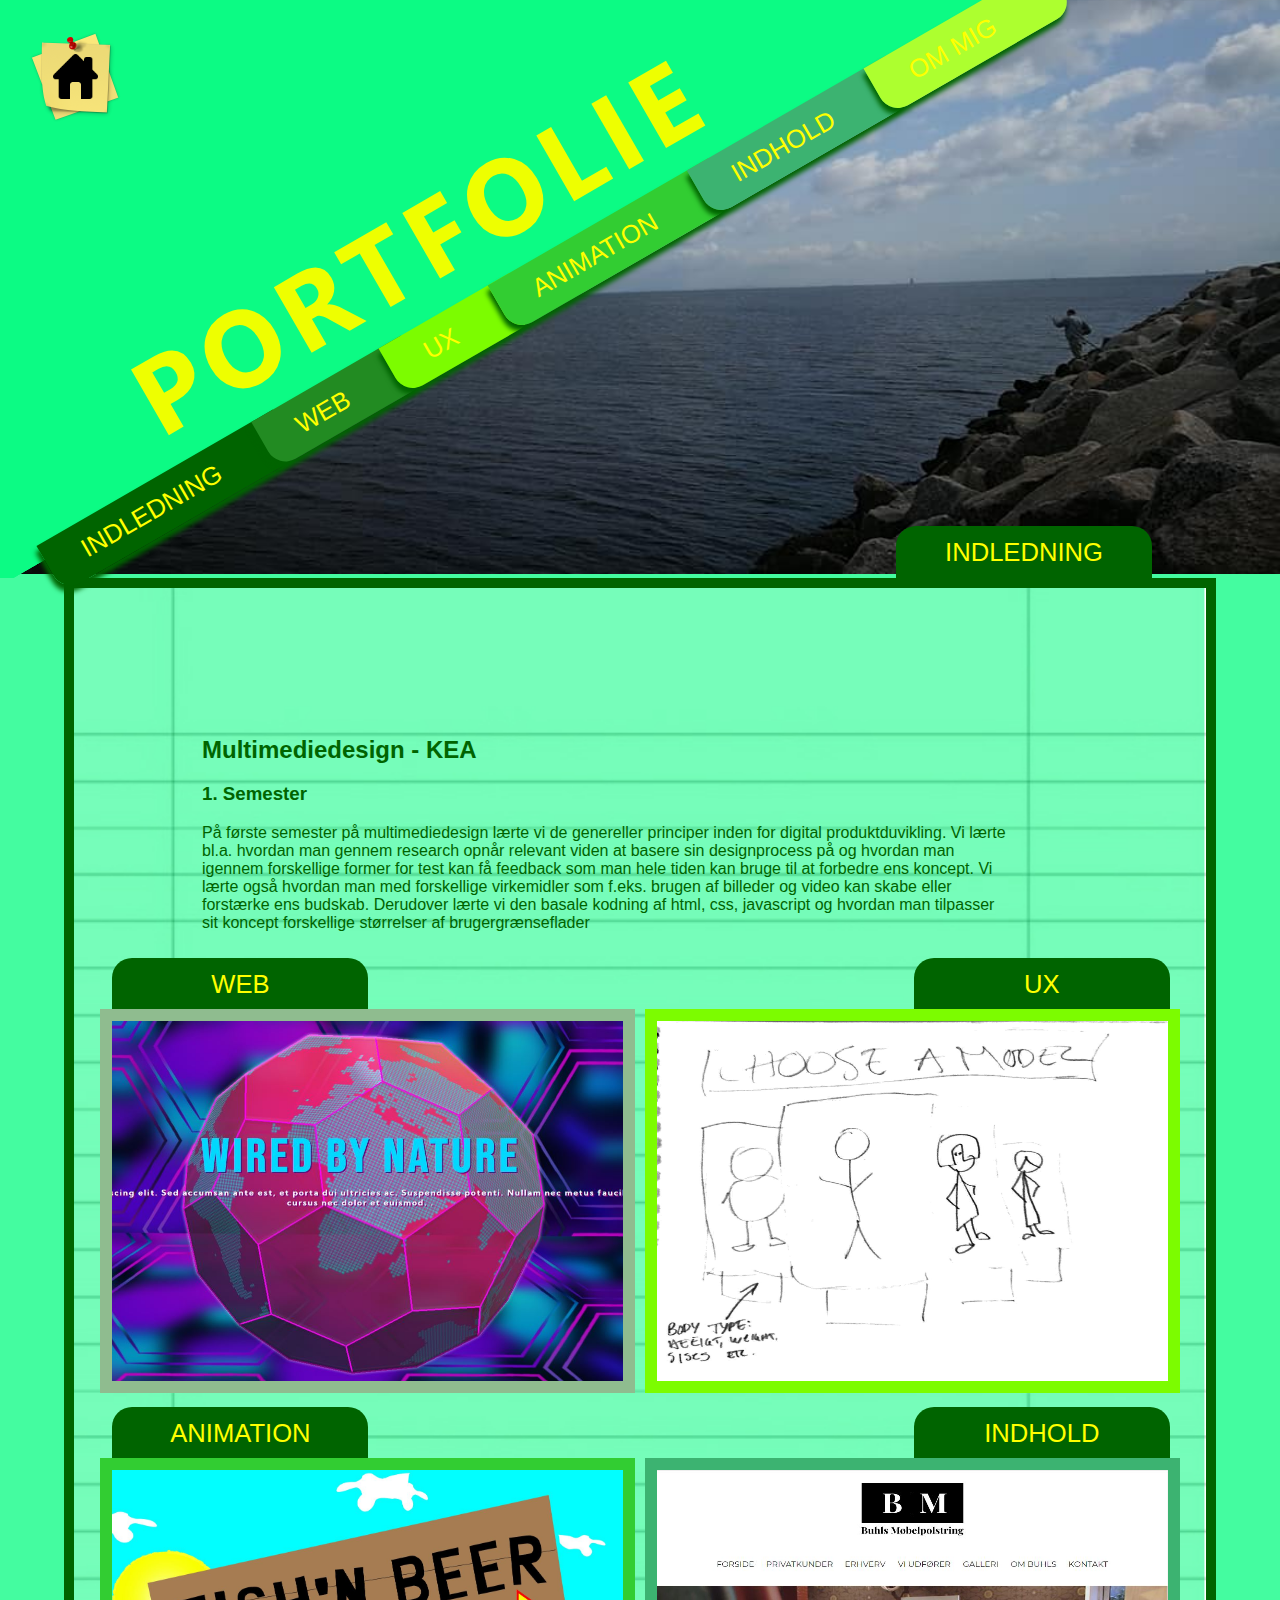
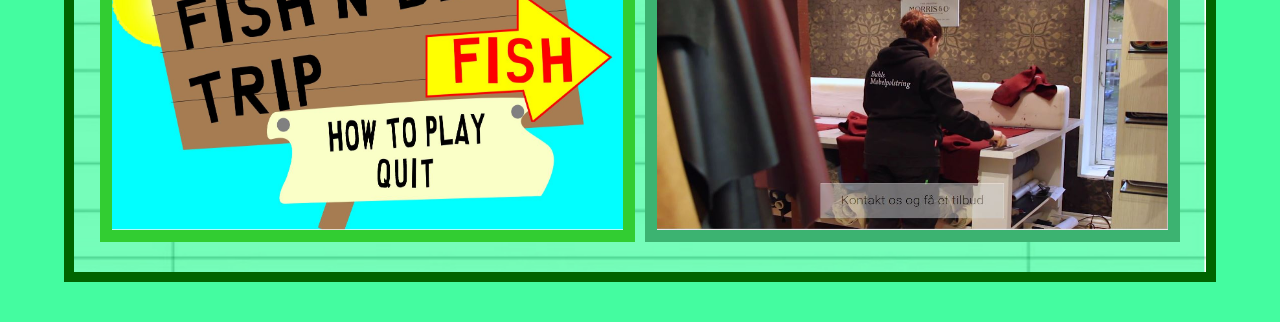
<file: portfolie.html>
<!DOCTYPE html>
<html lang="da">

<head>
    <meta charset="utf-8">
    <meta name="viewport" content="width=device-width, initial-scale=1.0">
    <title>Portfolie</title>
    <meta name="robots" content="noindex">
    <link rel="stylesheet" href="main.css">
    <link rel="stylesheet" href="portfolie.css">
</head>

<body>
    <header>

        <div class="header_container_01">
            <div id="overskrift_portfolie" class="overskrift_portfolie"><img src="images/portfolie_01.svg" alt="portfolie overskrift">

            </div>
            <div class="overskrift_portfolie_tekst">
                <img src="images/portfolie_overskrift_01.svg" alt="overskrift">
            </div>
        </div>

        <div id="indledning_baggrund" class="indledning_baggrund">
            <img id="header_baggrund" src="images/nordhavn_01.jpg" alt="billed nordhavn">
        </div>

        <nav id="nav_portfolie">

            <a id="nav_indledning" href="#portfolie_indledning">INDLEDNING</a>
            <a id="nav_web" href="#portfolie_web">WEB</a>
            <a id="nav_ux" href="#portfolie_ux">UX</a>
            <a id="nav_animation" href="#portfolie_animation">ANIMATION</a>
            <a id="nav_indhold" href="#portfolie_indhold">INDHOLD</a>
            <a id="nav_mig_om" href="#mig_om">OM MIG</a>
        </nav>

        <div id="burger_container">
            <div class="burger_menu">
                <a href="index.html"> <img id="burger_img_02" src="images/home_menu.png" alt="burger menu 2"></a>
            </div>
        </div>

        <div id="burger_container_mobil">
            <div class="burger_menu_mobil">
                <a href="index.html"><img id="burger_menu_mobil_img" src="images/home_menu.png" alt="burger menu mobil"></a>
            </div>
        </div>

        <div id="menu_container_mobil">
            <div class="menu_mobil">
                <h1>TEMAER</h1>
            </div>

            <nav id="nav_burger_menu">

                <a id="nav_indledning_02" href="#portfolie_indledning">
                    <h1>INDLEDNING</h1>
                </a>
                <a id="nav_web_02" href="#portfolie_web">
                    <h1>WEB</h1>
                </a>
                <a id="nav_ux_02" href="#portfolie_ux">
                    <h1>UX</h1>
                </a>
                <a id="nav_animation_02" href="#portfolie_animation">
                    <h1>ANIMATION</h1>
                </a>
                <a id="nav_indhold_02" href="#portfolie_indhold">
                    <h1>INDHOLD</h1>
                </a>
            </nav>
        </div>
    </header>

    <main>

        <section id="portfolie_indledning">
            <div class="indhold_overskrift">INDLEDNING</div>
            <div class="section_wrapper">

                <div class="portfolie_tekst_indledning">
                    <h2>Multimediedesign - KEA</h2>
                    <h3>1. Semester</h3>
                    <p>På første semester på multimediedesign lærte vi de genereller principer inden for digital produktduvikling. Vi lærte bl.a. hvordan man gennem research opnår relevant viden at basere sin designprocess på og hvordan man igennem forskellige former for test kan få feedback som man hele tiden kan bruge til at forbedre ens koncept. Vi lærte også hvordan man med forskellige virkemidler som f.eks. brugen af billeder og video kan skabe eller forstærke ens budskab. Derudover lærte vi den basale kodning af html, css, javascript og hvordan man tilpasser sit koncept forskellige størrelser af brugergrænseflader</p>
                </div>

                <div class="indledning_portfolie_galleri">
                    <div id="indledning_galleri_web">

                        <div class="galleri_overskrift_web">WEB</div>
                        <img src="images/wired_by_nature.JPG" alt="galleri wired by nature">

                    </div>
                    <div id="indledning_galleri_ux">
                        <div class="galleri_overskrift_ux">UX</div>
                        <img src="images/skitse_ux_03.jpg" alt="skitse ux">
                    </div>

                    <div id="indledning_galleri_animation">
                        <div class="galleri_overskrift_animation">ANIMATION</div>
                        <img src="images/fishnbeertrip_clip.JPG" alt="fishn beer trip">
                    </div>
                    <div id="indledning_galleri_indhold">
                        <div class="galleri_overskrift_indhold">INDHOLD</div>
                        <img src="images/buhls_moebelpolstring.JPG" alt="buhls moebelposlstring">
                    </div>
                </div>
            </div>
        </section>

        <section id="portfolie_web" class="hide_section">
            <div class="indhold_overskrift">WEB</div>
            <div class="section_wrapper">

                <div class="portfolie_section_01">
                    <div class="portfolie_tekst">
                        <h2>Indledning</h2>
                        <h3>Grundlæggende web</h3>
                        <p>I dette tema lærte vi de grundlæggende principper inden for opbygningen af en hjemmeside med html og css. Først blev vi introduceret for forskellige stilarter, hvorefter vi blev delt op i grupper og tildelt en af de introducerede stilarter for til sidst at udarbejde en hjemmeside enkeltvis i overenstemmelse med stilarten. </p>
                    </div>

                </div>

                <div class="portfolie_section_02">
                    <div class="portfolie_tekst">
                        <h2>Research af stilarter</h2>
                        <h3>Modern futuristic webdesign</h3>
                        <p>
                            Efter vi blev tildelt en stilart blev vi sat igang med at undersøge stilarten i de tildelte grupper. Min gruppe blev tildelt stilarten "modern futuristic web design - 3D and flourecent colors".
                            Stilarten bruger forskellige virkemidler til at skabe et moderne og futuristiks udtryk, som flourecerende farver, 3D effekter og interaktive animationer.
                        </p>
                    </div>
                    <div class="portfolie_section_02_img">
                        <img src="images/web_klip_01.JPG" alt="web klip">
                    </div>
                </div>


                <div class="portfolie_section_03">
                    <div class="portfolie_tekst">
                        <h2>Idegenerering</h2>
                        <h3>Moodboard og styletile</h3>
                        <p>Ud fra undersøgelsen af den givne stilart kunne vi starte på idegenering.
                            Med viden om den givne stilart og inspirationen fra idegenereringen udarbejde jeg et moodboard med et styletile hvor jeg illustrere hvilke farver, fonte og ikoner jeg vil benytte mig på hjemmesiden derudover indholder moodboardet et splashbilled.
                        </p>
                    </div>

                    <div class="portfolie_section_03_img">
                        <div class="paperclip_styletile_01"><img src="images/paperclip_03.png" alt="paper clip"></div>
                        <div class="portfolie_moodboard">
                            <h3>Styletile: Modern futuristic webdesign</h3>

                            <img src="images/styletile_stilart_01.JPG" alt="">
                        </div>

                        <div class="paperclip_styletile_02"><img src="images/paperclip_02.png" alt="paper clip 2"></div>
                        <div class="portfolie_styletile">

                            <h3>Styletile: Wired By Nature</h3>
                            <embed src="https://stigstig.dk/kea/02_web/responsiv/responsive_v2/styletile.html" type="video/mp4">

                        </div>


                    </div>
                </div>

                <div class="portfolie_section_04">
                    <div class="portfolie_tekst">
                        <h2>Implementering</h2>
                        <h3>Mobile first, media querys og potionering med "grid"</h3>
                        <p> Udarbejdelsen af moodboardet og styletile giver et bedre overblik over hjemmesiden og muligheden for at kode den mest forholdsmæssigt under implementeringen. Under implementeringen kodede jeg men indgangvinklen "mobile first" og brugte media querys til at gøre hjemmesiden responsiv til de forskellige størrelser skærme. Derudover brugte jeg grid til potionering på de større skærme.
                        </p>
                    </div>
                </div>
                <a href="https://stigstig.dk/kea/02_web/responsiv/responsive_v2/index.html">GÅ TIL: WIRED BY NATURE</a>
                <div class="portfolie_web_billeder_04">
                    <div class="responsiv_mobile_screen">
                        <img id="responsiv_mobile" src="images/responsiv_mobile_04.png" alt="responsiv mobil">
                    </div>
                    <div class="responsiv_computer_screen">
                        <img id="responsiv_computer_monitor" src="images/responsiv_monitor_02.png" alt="responsiv computer">

                    </div>
                </div>

            </div>

        </section>

        <section id="portfolie_ux" class="hide_section">
            <div class="indhold_overskrift">UX</div>
            <div class="section_wrapper">

                <div class="portfolie_section_01">
                    <div class="portfolie_tekst">
                        <h2>Indledning</h2>
                        <h3>Grundlæggende UX</h3>
                        <p>I temaet grundlæggende UX lærte vi de genereller principper der er udgør en god brugeroplevelse og hvordan man bedst muligt opnår den.
                            Vi fik til opgave at udvikle en prototype til en hjemmeside som solgte t-shirts.
                        </p>
                    </div>

                </div>

                <div class="portfolie_section_02">
                    <div class="portfolie_tekst">
                        <h2>Research process</h2>
                        <h3>"Desk Research", "Observations Research", "Interview Research" og "Survey Research" </h3>
                        <p>
                            Inden vi gik i gang med idéudviklingen undersøgte vi, igennem en "Desk Research", de mest succesfulde salgs hjemmesider og hvilke principper der gør dem succesfulde. Derudover lavede vi en "Observations Research" hvor vi var ude og undersøge brugerne i en fysisk butik. Til sidst i vores research process lavede vi "Interview Research" og en "Survey Research".
                        </p>
                    </div>

                    <div class="portfolie_section_03_img">
                        <div class="paperclip_styletile_01"><img src="images/paperclip_03.png" alt="paper clip 3"></div>
                        <div class="portfolie_research">
                            <h3>"Desk Research"</h3>

                            <img src="images/desk_research_02.JPG" alt="">
                        </div>

                        <div class="paperclip_styletile_02"><img src="images/paperclip_02.png" alt="paper clip 4"></div>
                        <div class="portfolie_survey">

                            <h3>"Survey Research"</h3>
                            <img src="images/survey_research_01.JPG" alt="survery research">

                        </div>


                    </div>

                </div>


                <div class="portfolie_section_03">
                    <div class="portfolie_tekst">
                        <h2>Idegenerering</h2>
                        <h3>Prototype, "copy og microcopy"</h3>
                        <p>Ud fra vores research kunne vi nu udarbejde en idé i overenstemmelse med de erfaringer vi havde gjort os. Først skitserede vi vores idé, udarbejdede en prototype derefter et moodboard og et styletile.
                            Indholdet blev produceret ved at undersøge vores produkters egenskaber som vi oversatte til fordele for kunden hvorefter vi undersøgte gode og dårlige eksempler på microcopy og hvad deres funktion er.
                        </p>
                    </div>

                    <div class="portfolie_animation_billeder">
                        <img src="images/postit_ux_01.png" alt="ux 1">
                        <img src="images/postit_ux_02.png" alt="ux 2">
                        <img src="images/postit_ux_04.png" alt="ux 3">
                    </div>


                </div>

                <div class="portfolie_section_04">
                    <div class="portfolie_tekst">
                        <h2>Endelig Prototype</h2>
                        <h3>"The Five Act Interview", pitch og feedback</h3>
                        <p> Med vores endelige prototype kunne vi teste den ioverenstemmelse med strukturen fra "The Five Act interview". Til sidst pitchede vi vores idé og fik feedback.
                        </p>
                    </div>
                </div>

            </div>

        </section>

        <section id="portfolie_animation" class="hide_section">

            <div class="indhold_overskrift">ANIMATION</div>

            <div class="section_wrapper">

                <div class="portfolie_section_01">

                    <div class="portfolie_tekst">
                        <h2>Indledning</h2>
                        <h3>Grundlæggende Animation</h3>
                        <p>I temaet grundlæggende animation fik vi til opgave at designe og udvikle et simpelt interaktivt spil. For at udvikle en idé til spillet, blev vi introduceret for forskellige idegenerings teknikker som f.eks. mindmaps. Ved idégeneringen skulle vi samtidig forholde os til hvilken stil og grundlæggende genre vi ville følge. Derudover lærte vi også de generelle regler der adskiller de gode spil fra de dårlige. </p>
                    </div>
                </div>

                <div class="portfolie_section_02">
                    <div class="portfolie_tekst">
                        <h2>Idegenerering</h2>
                        <h3>Skitsering og feedback</h3>
                        <p>
                            Da vi havde valgt en stil og udviklet en idé, fandt vi på et navn til spillet og skitserede en papir prototype. Derefter startede vi på en iterations process hvor vi ved hjælp af feedback på forskellige måder, hele tiden forbedrede vores idé.
                        </p>
                    </div>
                    <div class="portfolie_animation_billeder">
                        <img src="images/skitse_postit_aktivitetsdiagram.png" alt="aktivitetsdiagram">
                        <img src="images/skitse_postit_figur.png" alt="figur">
                        <img src="images/skitse_postit_spil.png" alt="post it spil">
                    </div>
                </div>


                <div class="portfolie_section_03">
                    <div class="portfolie_tekst">
                        <h2>Koncept</h2>
                        <h3>Assetliste, aktivitets-diagram og statemachine-diagram</h3>
                        <p>Jeg valgte at udvikle spillet "Fish'n Beer Trip" som jeg designede i samme stil som tv-serien "South Park". Spillet gik ud på at fange så mange ædru fisk som muligt inden solen gik ned, imens man undgik at løbe tør for øl og passede på med at fange de "skæve" fisk som ellers ville drikke din øl.
                            Ud fra dette koncept udarbejdede jeg et aktivitets diagram over spillets funktioner og en assetliste over de forskellige UI- og spilelementer. Ud fra aktivitets diagrammet udarbejdede jeg et state machine diagram.
                        </p>
                    </div>
                    <div class="portfolie_animation_billeder_02">
                        <div class="portfolie_statemachinediagram">
                            <h2>Statemachinediagram</h2>
                            <h3>"Fish'n Beer Trip"</h3>
                            <img src="images/statemachinediagram_fishnbeertrip.JPG" alt="">
                        </div>

                        <div class="portfolie_assetliste">
                            <h2>Assetliste</h2>
                            <h3>"Fish'n Beer Trip"</h3>
                            <embed src="https://stigstig.dk/kea/04_animation/assetliste/index.html" type="video/mp4">
                        </div>
                    </div>
                </div>


                <div class="portfolie_section_03">
                    <div class="portfolie_tekst">
                        <h2>Implementering</h2>
                        <h3>Animationer og javascript</h3>
                        <p> Imens vi startede på implementeringen af vores idé blev vi introduceret til forskellige metoder at kode de ønskede animationer. Vi kodede animationerne i css og tilføjede dem til de forskellige elementer via javascript. I mit spil animerede jeg øllene til at falde ned fra himlen og når de ramte vandet, illustrede et plask og et rødt "-1" ved øllen at man har mistet øl, derefter forsvandt øllene. Hvis man derimod nåede at trykke på øllen inden den ramte vandet ville et grønt "+1" og lyden af man åbner en øl illustrere at man har drukket øl. Fiskene animerede jeg til at svømme frem og tilbage og alt efter om man trykkede på en god eller dårlig fisk henholdvis et rødt eller grønt "+/-1" illustrere om man har fået drukket sin øl eller om man har fanget en ædru fisk som man kan putte i sin fiskespand
                        </p>
                    </div>
                </div>
                <a href="https://stigstig.dk/kea/04_animation/fishingtripnbeer_02/index.html">PRØV SPILLET: "Fish'n Beer Trip"</a>
                <div class="portfolie_web_billeder_03">

                    <video id="billede1" class="vis_billede" controls>
                        <source src="https://stigstig.dk/kea/1_semester_portfolie_videos/fishintripnbeer_clip_01.mp4" type="video/mp4">
                    </video>

                    <img id="billede2" src="images/click_beer_javascript.JPG" alt="">
                    <img id="billede3" src="images/lose_beer_javascript.JPG" alt="">
                    <img id="billede4" src="images/restart_beer_javascript.JPG" alt="">
                    <img id="billede5" src="images/oroe_05.jpg" alt="">
                </div>
                <div class="galleri_knapper">
                    <div id="previous_button"><img src="images/previous_button.svg" alt=""></div>
                    <div id="next_button"><img src="images/next_button.svg" alt=""></div>
                </div>

                <div class="fylde_box"></div>

            </div>
        </section>

        <section id="portfolie_indhold" class="hide_section">
            <div class="indhold_overskrift">INDHOLD</div>
            <div class="section_wrapper">


                <div class="portfolie_section_01">

                    <div class="portfolie_tekst">
                        <h2>Indledning</h2>
                        <h3>Grundlæggende Indhold</h3>
                        <p>I temaet grundlæggende indhold blev vi delt op i grupper og fik til opgave at finde en virksomhed, hvis hjemmeside vi mente vi ville kunne forbedre. I starten af forløbet blev introduceret for forskellige foto- og videoredigegerings værktøjer. Med disse værktøjer lærte vi hvordan man med den rette strategi kan bruge billeder og videoer til at skabe eller forstærke et ønsked udtryk eller budskab, på f.eks. en hjemmeside. </p>
                    </div>
                </div>

                <div class="portfolie_section_02">
                    <div class="portfolie_tekst">
                        <h2>Process</h2>
                        <h3>Daglig SCRUM og trelloboard</h3>
                        <p>
                            Igennem SCRUM metoden udarbejdede vi et trelloboard hvor i vi delte alle projektes opgaver op for at hver gang man startede eller afsluttede en opgave kunne notere det i trelloboardet. På den måde kunne vi igennem daglige SCRUM møder og ved hjælp af en "Burndownchart" holde øje med hvor langt vi er noget og hvem der er igang med hvad.
                        </p>
                    </div>
                    <div class="portfolie_indhold_billeder_01">
                        <div class="trelloboard_indhold">
                            <h3>Trelloboard</h3><img src="images/trelloboard_01.JPG" alt="">
                        </div>

                        <div class="burndownchart">
                            <h3>Burndownchart</h3>
                            <img src="images/burndownchart_01.JPG" alt="">
                        </div>
                    </div>

                </div>


                <div class="portfolie_section_03">
                    <div class="portfolie_tekst">
                        <h2>Analyse af virksomhedshjemmeside</h2>
                        <h3>Buhlsmøbelpolstring.dk, test og feedback</h3>
                        <p>I min gruppe fandt vi Maria Buhl som har startet virksomheden Buhls Møbbelpolstring. Hjemmesiden mente vi havde rigeligt plads til forbedringer da vi fandt den kedelig og uinspirerende. Inden vi startede på redesignet lavede vi en dybere analyse af hjemmesiden ved bl.a. at teste den igennem forskellige test metoder vi blev introduceret for. F.eks. lavede vi en 5 sek test og en BERT test af hjemmesiden og med feedbacken fra disse test havde vi noget realt at basere vores redesign på. Derudover lavede vi bl.a. et sitemap, funktionalitetsliste og et styletile af den eksiterende hjemmeside.
                        </p>
                    </div>
                    <div class="portfolie_indhold_billeder_02">

                        <div class="funktionalitetsliste_img">
                            <h3>Funktionalitetsliste</h3><img src="images/funktionalitetsliste_analyse.JPG" alt="funktion analayse">
                        </div>

                        <div class="styletile_buhls_eksisterende">
                            <h3>Styletile - Eksisterende site</h3>
                            <img src="images/styletile_eksisterende.JPG" alt="styletile eksisterende">
                        </div>


                        <div class="five_sec_test">
                            <h3>"5-sec-test"</h3>
                            <img src="images/5sec_test.JPG" alt="5 sec test">
                        </div>

                        <div class="bert_test_img">
                            <h3>Bert-test</h3>
                            <img src="images/bert_test.JPG" alt="">
                        </div>

                    </div>
                </div>


                <div class="portfolie_section_04">
                    <div class="portfolie_tekst">
                        <h2>Redesign</h2>
                        <h3>Visuelle udtryk og optimering af navigation</h3>
                        <p>Efter analysen af den eksisterende hjemmeside tog vi ud til Maria Buhl og hendes værksted for at interviewe, filme og tage billeder til redesignet af hjemmesiden. På baggrund af analysen af hjemmesiden og interviewt af Maria Buhl bestemte vi os for et minimalistisk redesign for at sikre et proffesionelt udtryk. Derudover forsøgte vi at optimere navigeringen mellem de forskellige sider, så den gav bedre mening og for at gøre det nemmere og hurtigere at finde frem til rutevejledning eller kontakt formularen. Ved optimering af diverse billeder og ved at indsætte en stemningsvideo på forsiden, forsøgte vi at forstærke hjemmesidens proffesionelle udtryk.
                        </p>
                        <a href="https://buhlsmoebelpolstring.netlify.app/">SE REDESIGN</a>

                    </div>

                    <div class="portfolie_indhold_billeder_03">
                        <div class="styletile_redesign">
                            <h3>Styletile - Redesign</h3><img src="images/styletile_redesign.JPG" alt="">
                        </div>

                        <div class="moodboard_redesign">
                            <h3>Moodboard - Redesign</h3><img src="images/moodboard_redesign.JPG" alt="">
                        </div>

                        <div class="billed_optimering">
                            <h3>Billedoptimering</h3><img src="images/optimering_billeder.JPG" alt="">
                        </div>

                        <div class="forside_redesign">
                            <h3>Prototype - Redesign af forside</h3><img src="images/forside_redesign_prototype.JPG" alt="">
                        </div>
                    </div>

                    <div class="bert_test_sammenligning">
                        <h3>Bert-test: Sammenligning med eksisterende site</h3><img src="images/analyse_redesign_berttest.JPG" alt="">
                    </div>



                </div>
            </div>
        </section>

        <section id="mig_om" class="hide_section">
            <div class="indhold_overskrift">OM MIG</div>
            <div class="section_wrapper">
                <div class="section_ommig_01">
                    <h2>JONAS ROSSEN</h2>
                    <p>Jeg er 27 år, opvokset i K0benhavns nordvest kvarter. Efter folkeskolen
                        tog jeg pa efterskole, derefter tog jeg min gymnasielle eksamen pa Gammel Hellerup Gymnasium og har desuden arbejdet som pædagogmedhjælper, rejst til Colombia i 4 maneder og været pa højskole </p>
                </div>

                <div class="section_ommig_02">
                    <h2>KEA - Multimedie Design</h2>
                    <p>Jeg har valgt at læse multimedie design pa KEA, fordi jeg gerne vil udvikle kompetencer inden for web development, billedredigering og diverse brugergrænseflader. </p>
                </div>

                <div class="section_ommig_03">

                    <h2>lnteresser</h2>
                    <ul>


                        <li> Fiskeri</li>
                        <li> Fodbold</li>
                        <li> Produktudvikling</li>
                        <li> Video og billedredigering</li>

                    </ul>
                </div>


                <div class="portfolie_section_03_img">
                    <div class="paperclip_styletile_01"><img src="images/paperclip_03.png" alt=""></div>
                    <div class="portfolie_research">
                        <img src="images/oroe_04.jpg" alt="">
                    </div>
                    <div class="paperclip_styletile_02"><img src="images/paperclip_02.png" alt=""></div>
                    <div class="portfolie_survey">
                        <img src="images/oroe_07.jpg" alt="">

                    </div>


                </div>

            </div>
        </section>


    </main>
    <script src="javascript.js"></script>
</body>

</html>
</file>
<file: main.css>
* {
    box-sizing: border-box;

    font-family: "segou ui", sans-serif;

}


main {
    width: 100%;
    height: auto;
    margin: 0 auto;

}

#video_forside {
    width: 100%;
    display: block;
    opacity: 50%;
}




body {
    margin: 0;

}

img {
    width: 100%;
    max-width: 100%;


}

section {
    height: auto;
    margin: 0 auto;
    padding-bottom: 40px;


}


.burger_menu {
    position: absolute;
    display: block;
    z-index: 1000;
    margin-top: -43vw;
    margin-left: 2vw;
    width: 100px;
    height: 100px;
    background-image: url(images/postit_note_01.png);
    background-size: cover;
    text-align: center;
}

.burger_img_01 {}

#burger_img_02 {
    padding-top: 27px;
    width: 45px;
}



#forside {
    display: block;
    background-color: green;
    width: 100%;
    height: 58vw;
}

.section_wrapper {

    padding-top: 10vw;
    width: 40vw;
    margin-right: auto;
    margin-left: auto;
}


.section_wrapper_forside {
    position: absolute;
    display: block;
    margin-top: -48vw;
    width: 40vw;
    margin-left: 28vw;
}

.forside_tekst {}

.link_portfolie {
    width: 38vw;
    margin-left: auto;
    margin-right: auto;
}

.link_om {
    position: absolute;
    width: 4vw;
    top: 2.5vw;
    right: -3.5vw;
}

header {
    overflow: hidden;
}

main {}

.overskrift_portfolie {
    position: relative;
    /* transform: rotate(-30deg);*/
    margin-top: -20vw;
    margin-left: -20vw;
    z-index: 20;
    overflow: hidden;
    opacity: 50%;
    /*  position: relative;
    opacity: 50%;
    height: 40vw;*/
}

#overskrift_portfolie img {
    width: 100%;
    height: 100vw;

}



.overskrift_portfolie_tekst {
    width: 70vw;
    position: absolute;
    top: 15vw;
    left: 15vw;
    right: 5vw;
    z-index: 30;
}




.indledning_baggrund {
    z-index: 0;
    top: 0vw;
    margin-top: -96vw;
}

/*#portfolie_indledning

/*#portfolie_web*/
/*#portfolie_ux*/
/*#portfolie_animation*/
/*#portfolie_indhold*/



.indhold_overskrift {
    background-color: darkgreen;
    background-size: cover;
    color: yellow;
    font-size: 2.5vw;
    padding-top: 1.5vw;
    border-top-right-radius: 2vw;
    border-top-left-radius: 2vw;
    position: relative;
    z-index: 5000;
    width: 30vw;
    text-align: center;
    height: 4vw;
    margin-left: 55vw;
    display: block;
    margin-top: -4.5vw;
}


.hide_section {
    display: none;
}




@keyframes vis_section_kf {
    0% {
        margin-top: -50vw;
        display: block;
        z-index: 100000;
        position: relative;
    }

    100% {

        margin-top: 0;
        display: block;
        z-index: 100000;
        position: relative;
    }
}

.vis_section {
    animation-name: vis_section_kf;
    animation-duration: 2s;
    animation-iteration-count: 1;
    animation-timing-function: linear;
    animation-fill-mode: forwards;
}


#nav_portfolie {
    display: none;
}




.burger_container_mobil {}

.burger_menu_mobil {
    position: absolute;
    display: block;
    z-index: 9999;
    margin-top: -48vw;
    margin-left: 3vw;
    width: 20vw;
    height: 20vw;
    background-image: url(images/postit_note_01.png);
    background-size: cover;
    text-align: center;
}


#burger_menu_mobil_img {
    padding-top: 5vw;
    width: 9vw;
}


.menu_mobil {
    position: absolute;
    display: block;
    z-index: 1000;
    margin-top: -23vw;
    margin-left: 15.5vw;
    width: 68vw;
    height: 12vw;
    background-color: darkgreen;
    background-size: cover;
    text-align: center;
    border-bottom-right-radius: 20px;
    border-bottom-left-radius: 20px;

    opacity: 70%;
    color: yellow;
}

.menu_mobil h1 {
    margin-top: 2vw;
}


.burger_menu {
    display: none;
}


#nav_burger_menu {
    display: none;
    position: absolute;
    z-index: 900000;
    margin-left: 15.4vw;
    margin-right: 0;
    margin-top: -11vw;

}

#nav_burger_menu a {
    z-index: 900000;
    position: relative;
    width: 68vw;
    height: 12vw;
    display: block;
    opacity: 90%;
    padding: 1vw;
    border-bottom-right-radius: 20px;
    border-bottom-left-radius: 20px;

    text-align: center;
    box-shadow: -4px 5px 5px 0px green;
    color: yellow;
    font-size: 3vw;
}

#nav_indledning_02 {
    background-color: darkgreen;
}

#nav_web_02 {
    background-color: darkseagreen;
}

#nav_ux_02 {
    background-color: lawngreen;
}

#nav_animation_02 {
    background-color: limegreen;
}

#nav_indhold_02 {
    background-color: mediumseagreen;
}



@media (min-width:900px) {

    .menu_mobil {
        display: none;
    }

    .overskrift_portfolie {
        transform: rotate(-30deg);
        margin-top: -60vw;
        margin-left: -60vw;
        z-index: 20;
        overflow: hidden;
        position: relative;
        opacity: 100%;

    }



    .overskrift_portfolie_tekst {
        width: 50vw;
        position: absolute;
        transform: rotate(-30deg);
        top: 15vw;
        left: 8vw;
        z-index: 30;
    }


    #overskrift_portfolie img {
        width: 100%;
        height: 100%;
    }

    .indledning_baggrund {
        z-index: 0;
        top: 0vw;
        margin-top: -48vw;
    }

    #burger_container_mobil {
        display: none;
    }

    .burger_menu {
        position: absolute;
        display: block;
        z-index: 1000;
        margin-top: -43vw;
        margin-left: 2vw;
        width: 100px;
        height: 100px;
        background-image: url(images/postit_note_01.png);
        background-size: cover;
        text-align: center;
    }

    .burger_img_01 {}

    #burger_img_02 {
        padding-top: 27px;
        width: 45px;
    }

    #nav_portfolie {
        display: block;
        position: absolute;
        transform: rotate(-30deg);
        top: 20vw;
        left: 0vw;
        z-index: 9909;


    }

    a:link {
        text-decoration: none;
    }



    #nav_portfolie a {
        padding: 1vw;
        padding-left: 3vw;
        padding-right: 6vw;
        font-size: 2vw;
        border-bottom-right-radius: 20px;
        border-bottom-left-radius: 20px;
        margin-left: -30px;
        box-shadow: -4px 5px 5px 0px darkgreen;
        color: yellow;
    }

    #nav_burger_menu a {
        display: none;
    }

    .indhold_overskrift {
        background-color: darkgreen;
        background-size: cover;
        color: yellow;
        font-size: 2vw;
        padding-top: 12px;
        border-top-right-radius: 20px;
        border-top-left-radius: 20px;
        position: relative;
        z-index: 5000;
        width: 20vw;
        text-align: center;
        height: 4vw;
        margin-left: 70vw;
        display: block;
        margin-top: -4vw;
    }



}
</file>
<file: portfolie.css>
main {
    background-color: #44FCA0;
    width: 100%;
    color: darkgreen;
}

.portfolie_tekst_indledning {
    padding-left: 9vw;
    width: 73vw;
}

.indledning_baggrund img {
    width: 100%;
    height: 65vw;
}

#portfolie_indledning h1,
#portfolie_indledning h2,
#portfolie_indledning h3,
#portfolie_indledning p {
    margin-left: 1vw;
}

.portfolie_tekst {
    margin-left: 10vw;
    margin-right: 14vw;
}



/*.section_wrapper {

    background-image: url(images/notesblok_01.svg);
    width: 100%;
    background-size: cover;
    position: absolute;
    z-index: 100;
    height: 700px;
    border: 10px solid #0CFB84;
}
*/


.section_wrapper {
    background-image: url(images/notesblok_02.jpg);
    width: 90%;
    background-repeat: repeat;
    background-size: 100% auto;
    position: relative;
    z-index: 100;
    border: 10px solid darkgreen;
    left: 0;
    right: 0;
    height: auto;
    background-color: green;
}




.indledning_tekst {
    margin-top: -1vw;
    padding-left: 8vw;
    padding-right: 8vw;
}

.indledning_portfolie_galleri {
    margin: 4vw 4vw;
}

.indledning_portfolie_galleri img {
    height: 50vw;
}

.portfolie_section_01 {}

.portfolie_section_02_img {
    height: 30vw;
    overflow: hidden;
    border: 1vw solid darkgreen;
}

.portfolie_section_02_img:hover {
    height: 40vw;
}

.portfolie_section_03_img {}


.portfolie_styletile embed {
    width: 100%;
    height: 40vw;

}

.portfolie_web_billeder_04 {
    margin-bottom: 5vw;
    margin-top: 5vw;
}

.portfolie_web_billeder_04 #responsiv_mobile {
    width: 199px;
    height: 318px;
    /*  width: 20vw;
    height: 32vw;*/

}

.responsiv_computer {}

#responsiv_computer_frontpage {
    position: relative;
    top: 0;
    left: 0;
}

#responsiv_computer_monitor {
    position: static;
    background-image: url(images/frontpage_web_02.JPG);
    background-size: 95%;
    background-repeat: no-repeat;
    background-position: 55% 21%;

    width: 100%;
    top: 0;
    left: 0;
}


.portfolie_web_billeder_04 {}

.responsiv_mobile_screen {
    background-image: url(images/responsiv_mobile_page_01.png);
    background-size: 160px;
    background-repeat: no-repeat;
    background-position: 19.5px 33px;
    margin-left: 25%;
    margin-bottom: 9vw;

}

.responsiv_mobile_screen {}

.portfolie_moodboard {
    background-color: darkgreen;
    padding: 1vw;
    margin-bottom: 5vw;
    color: greenyellow;

}

.portfolie_research {
    background-color: darkgreen;
    padding: 1vw;
    margin-bottom: 5vw;
    color: greenyellow;

}

.portfolie_styletile {
    background-color: darkgreen;
    padding: 10px;
    color: greenyellow;

}

.paperclip_styletile_01 {
    position: absolute;
    width: 30px;
    height: 40px;
    margin-left: -1.8vw;
    margin-top: -0.5vw;
    transform: rotate(-25deg);
}

.paperclip_styletile_02 {
    position: absolute;
    width: 30px;
    height: 40px;
    margin-left: 80.5vw;
    margin-top: -0.5vw;
    transform: rotate(25deg);
}

.portfolie_animation_billeder {}

.portfolie_animation_billeder img:nth-child(2) {

    transform: scaleX(-1);
}

.portfolie_animation_billeder_02 {}


.portfolie_animation_billeder_02 embed {
    width: 100%;
    height: 24vw;

}

.portfolie_assetliste {
    height: 65vw;
    background-color: white;
    padding: 10px;
    color: greenyellow;
    border: 1vw solid darkgreen;
}

.portfolie_statemachinediagram {
    background-color: white;
    padding: 10px;
    color: greenyellow;
    border: 1vw solid darkgreen;
    margin-bottom: 9vw;

}

.portfolie_assetliste embed {
    height: 40vw;
}


.skjul_billede {
    display: none;
    width: 0;
    height: 0;
}

.vis_billede {
    display: block;
    width: 100%;
    height: 40vw;
    position: absolute;
    border: 10px solid darkgreen;
}

.galleri_knapper {
    width: 20vw;
    height: 20vw;
    display: grid;
    top: 33vw;
    left: 60vw;
    grid-gap: 10px;
    grid-template-columns: 1fr 1fr;
    background-image: url(images/postit_note_01.png);
    background-size: cover;
    position: relative;
}

#previous_button {
    width: 5vw;
    height: 5vw;
    margin-top: 6vw;
    margin-left: 4vw;
}

#next_button {
    margin-top: 6vw;
    width: 5vw;
    height: 5.5vw;

}

.fylde_box {
    display: block;
    width: 100%;
    height: 30vw;
}

.portfolie_indhold_billeder_01 {}

.burndownchart img,
.trelloboard_indhold img {
    width: 45vw;
    height: 25vw;
}

.burndownchart,
.trelloboard_indhold,
.funktionalitetsliste_img,
.styletile_buhls_eksisterende,
.five_sec_test,
.bert_test_img,
.styletile_redesign,
.moodboard_redesign,
.billed_optimering,
.forside_redesign,
.bert_test_sammenligning {
    border: 1vw solid darkgreen;
    background-color: white;
    margin-bottom: 5vw;
}

.portfolie_indhold_billeder_02 {}

.portfolie_indhold_billeder_02 img {
    width: 45vw;
    height: 30vw;
}

.portfolie_indhold_billeder_03 {}

.portfolie_indhold_billeder_03 img {
    width: 45vw;
    height: 30vw;
}


.portfolie_research img,
.portfolie_survey img {
    width: 100%;
    height: 40vw;
}

.portfolie_survey {
    background-color: darkgreen;
    padding: 10px;
    color: greenyellow;
}

.galleri_overskrift_web {
    background-color: darkseagreen;
    background-size: cover;
    color: yellow;
    font-size: 3.5vw;
    padding-top: 1vw;
    border-top-right-radius: 2vw;
    border-top-left-radius: 2vw;
    position: relative;
    z-index: 5000;
    width: 20vw;
    text-align: center;
    height: 5vw;
    display: block;
    margin-left: 4vw;

}

.galleri_overskrift_ux {
    background-color: lawngreen;
    background-size: cover;
    color: yellow;
    font-size: 3.5vw;
    padding-top: 1vw;
    border-top-right-radius: 2vw;
    border-top-left-radius: 2vw;
    position: relative;
    z-index: 5000;
    width: 20vw;
    text-align: center;
    height: 5vw;
    display: block;
    margin-left: 50vw;
}

.galleri_overskrift_animation {
    background-color: limegreen;
    background-size: cover;
    color: yellow;
    font-size: 3.5vw;
    padding-top: 1vw;
    border-top-right-radius: 2vw;
    border-top-left-radius: 2vw;
    position: relative;
    z-index: 5000;
    width: 24vw;
    text-align: center;
    height: 5vw;
    display: block;
    margin-left: 4vw;

}

.galleri_overskrift_indhold {
    background-color: mediumseagreen;
    background-size: cover;
    color: yellow;
    font-size: 3.5vw;
    padding-top: 1vw;
    border-top-right-radius: 2vw;
    border-top-left-radius: 2vw;
    position: relative;
    z-index: 5000;
    width: 22vw;
    text-align: center;
    height: 5vw;
    display: block;
    margin-left: 50vw;
}

#indledning_galleri_animation img {
    border: 1vw solid limegreen;
}

#indledning_galleri_ux img {
    border: 1vw solid lawngreen;
}

#indledning_galleri_web img {
    border: 1vw solid darkseagreen;
}

#indledning_galleri_indhold img {
    border: 1vw solid mediumseagreen;
}

@media (min-width:900px) {
    main {
        background-color: #44FCA0;
        width: 100%;
        color: darkgreen;
    }

    .portfolie_tekst_indledning {
        padding-left: 9vw;
        width: 73vw;
    }

    .indledning_baggrund img {
        width: 100%;
        height: 65vw;
    }

    #portfolie_indledning h1,
    #portfolie_indledning h2,
    #portfolie_indledning h3,
    #portfolie_indledning p {
        margin-left: 1vw;
    }



    /*.section_wrapper {

    background-image: url(images/notesblok_01.svg);
    width: 100%;
    background-size: cover;
    position: absolute;
    z-index: 100;
    height: 700px;
    border: 10px solid #0CFB84;
}
*/

    .section_wrapper {
        background-image: url(images/notesblok_02.jpg);
        width: 90%;
        background-repeat: repeat;
        background-size: 100% auto;
        position: relative;
        z-index: 100;
        border: 10px solid darkgreen;
        left: 0;
        right: 0;
        height: auto;
        background-color: green;
    }



    .indledning_tekst {
        margin-top: -1vw;
        padding-left: 8vw;
        padding-right: 8vw;
    }

    .indledning_portfolie_galleri {
        margin: 2vw 2vw;
        display: grid;
        grid-template-columns: 1fr 1fr;
        grid-gap: 10px;

    }

    .indledning_portfolie_galleri img {
        height: 30vw;
    }





    .portfolie_section_01 {}

    .portfolie_section_02_img {
        height: 30vw;
        overflow: hidden;
    }

    .portfolie_section_02_img:hover {
        height: 40vw;
    }

    .portfolie_section_03_img {
        display: grid;
        grid-template-columns: 1fr 1fr;
        grid-gap: 20px
    }


    .portfolie_styletile embed {
        width: 100%;
        height: 24vw;

    }

    .portfolie_web_billeder_04 {
        margin-bottom: 5vw;
        margin-top: 5vw;
    }

    .portfolie_web_billeder_04 #responsiv_mobile {
        width: 199px;
        height: 318px;
        /*  width: 20vw;
    height: 32vw;*/

    }

    .responsiv_computer {}

    #responsiv_computer_frontpage {
        position: relative;
        top: 0;
        left: 0;
    }

    #responsiv_computer_monitor {
        position: static;
        background-image: url(images/frontpage_web_02.JPG);
        background-size: 95%;
        background-repeat: no-repeat;
        background-position: 55% 21%;

        width: 100%;
        top: 0;
        left: 0;
    }


    .portfolie_web_billeder_04 {
        margin-left: 3vw;
        margin-right: 3vw;
        display: grid;
        grid-gap: 20px;
        grid-template-columns: 2fr 4fr;
    }

    .responsiv_mobile_screen {
        background-image: url(images/responsiv_mobile_page_01.png);
        background-size: 65%;
        background-repeat: no-repeat;
        background-position: 20% 45%;
    }

    .responsiv_mobile_screen {}

    .portfolie_moodboard {
        background-color: darkgreen;
        padding: 10px;
    }

    .portfolie_research {
        background-color: darkgreen;
        padding: 10px;
    }


    .portfolie_styletile {
        background-color: darkgreen;
        padding: 10px;
        height: 32vw;
        color: greenyellow;

    }

    .paperclip_styletile_01 {
        position: absolute;
        width: 30px;
        height: 40px;
        margin-left: -1.8vw;
        margin-top: -0.5vw;
        transform: rotate(-25deg);
    }

    .paperclip_styletile_02 {
        position: absolute;
        width: 30px;
        height: 40px;
        margin-left: 86.5vw;
        margin-top: -0.5vw;
        transform: rotate(25deg);
    }

    .portfolie_animation_billeder {
        display: grid;
        grid-template-columns: 1fr 1fr 1fr;

    }

    .portfolie_animation_billeder img:nth-child(2) {

        transform: scaleX(-1);
    }

    .portfolie_animation_billeder_02 {
        display: grid;
        grid-template-columns: 1fr 1fr;
        grid-gap: 20px;
    }


    .portfolie_animation_billeder_02 embed {
        width: 100%;
        height: 20vw;

    }

    .portfolie_assetliste {
        height: 35vw;
        background-color: white;
        padding: 10px;
        color: greenyellow;
        border: 1vw solid darkgreen;
    }

    .portfolie_statemachinediagram {
        background-color: white;
        padding: 10px;
        color: greenyellow;
        height: 35vw;
        border: 1vw solid darkgreen;
    }

    .skjul_billede {
        display: none;
        width: 0;
        height: 0;
    }

    .vis_billede {
        display: block;
        width: 100%;
        height: 40vw;
        position: absolute;
        border: 10px solid darkgreen;
    }

    .galleri_knapper {
        width: 200px;
        height: 200px;
        display: grid;
        top: 33vw;
        left: 60vw;
        grid-gap: 10px;
        grid-template-columns: 1fr 1fr;
        background-image: url(images/postit_note_01.png);
        background-size: cover;
        position: relative;
    }

    #previous_button {
        width: 50px;
        height: 50px;
        margin-top: 4.5vw;
        margin-left: 3.5vw;
    }

    #next_button {
        margin-top: 4.5vw;
        width: 50px;
        height: 50px;

    }

    .fylde_box {
        display: block;
        width: 100%;
        height: 30vw;
    }

    .portfolie_indhold_billeder_01 {
        display: grid;
        grid-template-columns: 1fr 1fr;
        grid-gap: 20px;
    }

    .burndownchart img,
    .trelloboard_indhold img {
        width: 45vw;
        height: 20vw;
    }

    .portfolie_indhold_billeder_02 {
        display: grid;
        grid-template-columns: 1fr 1fr;
        grid-gap: 20px;
    }

    .portfolie_indhold_billeder_02 img {
        width: 45vw;
        height: 30vw;
    }

    .portfolie_indhold_billeder_03 {
        display: grid;
        grid-template-columns: 1fr 1fr;
        grid-gap: 20px;
    }

    .portfolie_indhold_billeder_03 img {
        width: 45vw;
        height: 30vw;
    }


    .portfolie_research img,
    .portfolie_survey img {
        width: 100%;
        height: 25vw;
    }

    .portfolie_survey {
        background-color: darkgreen;
        padding: 10px;
        height: 86.9%;


    }

    .galleri_overskrift_web {
        background-color: darkgreen;
        background-size: cover;
        color: yellow;
        font-size: 2vw;
        padding-top: 12px;
        border-top-right-radius: 20px;
        border-top-left-radius: 20px;
        position: relative;
        z-index: 5000;
        width: 20vw;
        text-align: center;
        height: 4vw;
        display: block;
        margin-left: 1vw;

    }

    .galleri_overskrift_ux {
        background-color: darkgreen;
        background-size: cover;
        color: yellow;
        font-size: 2vw;
        padding-top: 12px;
        border-top-right-radius: 20px;
        border-top-left-radius: 20px;
        position: relative;
        z-index: 5000;
        width: 20vw;
        text-align: center;
        height: 4vw;
        display: block;
        margin-left: 21vw;
    }

    .galleri_overskrift_animation {
        background-color: darkgreen;
        background-size: cover;
        color: yellow;
        font-size: 2vw;
        padding-top: 12px;
        border-top-right-radius: 20px;
        border-top-left-radius: 20px;
        position: relative;
        z-index: 5000;
        width: 20vw;
        text-align: center;
        height: 4vw;
        display: block;
        margin-left: 1vw;

    }

    .galleri_overskrift_indhold {
        background-color: darkgreen;
        background-size: cover;
        color: yellow;
        font-size: 2vw;
        padding-top: 12px;
        border-top-right-radius: 20px;
        border-top-left-radius: 20px;
        position: relative;
        z-index: 5000;
        width: 20vw;
        text-align: center;
        height: 4vw;
        display: block;
        margin-left: 21vw;
    }

    #indledning_galleri_animation img {
        border: 1vw solid limegreen;
    }

    #indledning_galleri_ux img {
        border: 1vw solid lawngreen;
    }

    #indledning_galleri_web img {
        border: 1vw solid darkseagreen;
    }

    #indledning_galleri_indhold img {
        border: 1vw solid mediumseagreen;
    }

    #nav_indledning {
        background-color: darkgreen;
    }

    #nav_web {
        background-color: forestgreen;
    }

    #nav_ux {
        background-color: lawngreen;
    }

    #nav_animation {
        background-color: limegreen;
    }

    #nav_indhold {
        background-color: mediumseagreen;
    }

    #nav_mig_om {
        background-color: greenyellow;
    }

    .portfolie_moodboard {
        background-color: darkgreen;
        padding: 1vw;
        margin-bottom: 5vw;
        color: greenyellow;
        height: 32vw;
    }

    .responsiv_mobile_screen {
        background-image: url(images/responsiv_mobile_page_01.png);
        background-size: 160px;
        background-repeat: no-repeat;
        background-position: 19.5px 33px;
        margin-left: 25%;
        margin-bottom: 9vw;

    }
}
</file>
